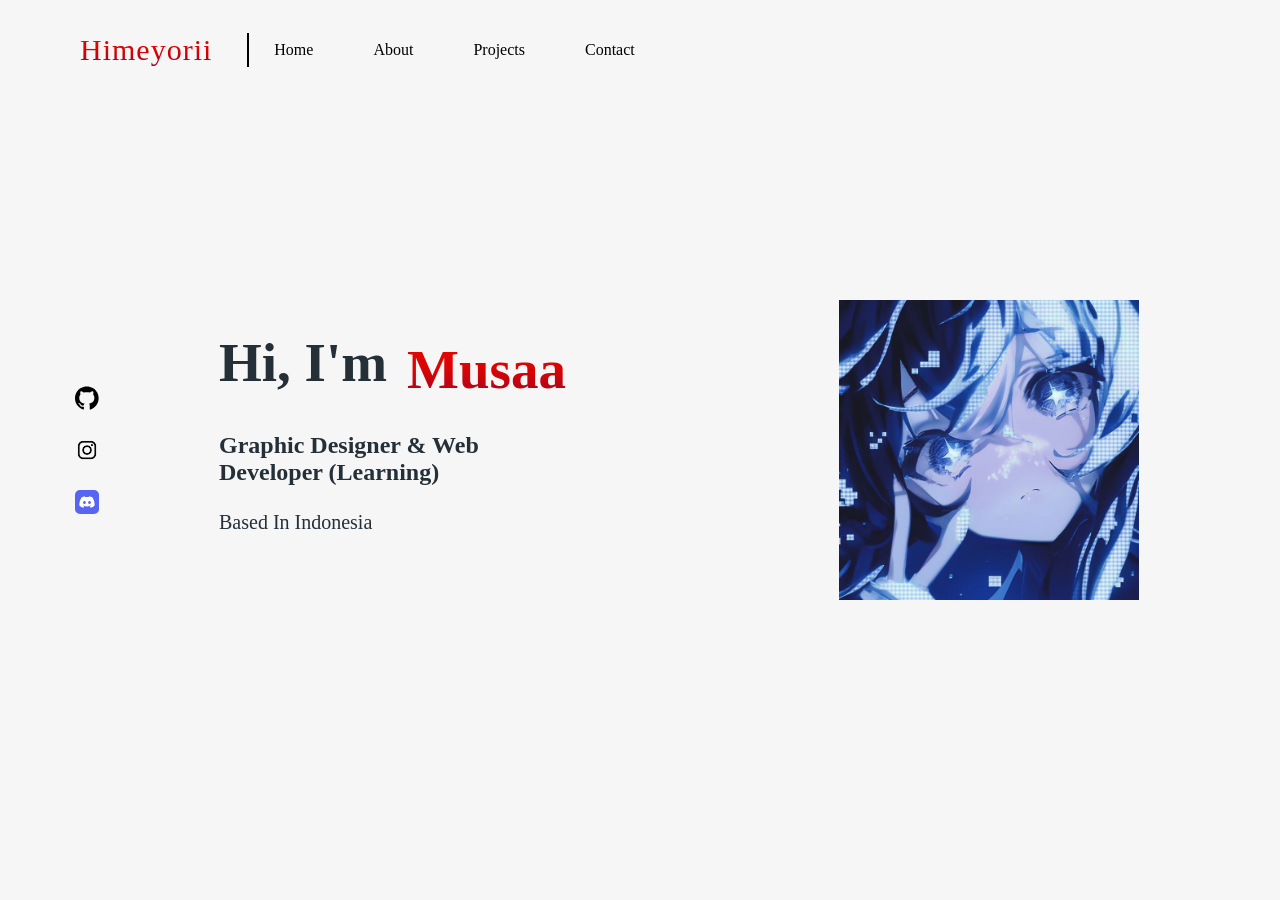
<file: index.html>
<!doctype html>
<html lang="en">
  <head>
    <meta charset="UTF-8" />
    <meta name="viewport" content="width=device-width, initial-scale=1.0" />
    <title>My Portofolio</title>

    <link rel="stylesheet" href="css/style.css" />
    <link rel="stylesheet" href="css/animation.css" />

  <body>

     <script src="js/main.js"></script>


    <!-- Navbar -->
    <nav>
    <a href="#" class="logo">Himeyorii</a>
      <ul>
        <li><a href="index.html">Home</a></li>
        <li><a href="pages/About.html">About</a></li>
        <li><a href="pages/Projects.html">Projects</a></li>
        <li><a href="pages/Contact.html">Contact</a></li>
      </ul>
      
    </nav>
    <!-- Navbar -->
    <main class="container1">
      <div class="mediaSosial">
        <a href="https://github.com/himeyorii"><img src="assets/icons/github-svgrepo-com.svg"></a>
        <a href="https://www.instagram.com/hey.himeyorii_?igsh=OXpnZG85OHU2NWUx"><img src="assets/icons/instagram.webp"></a>
        <img src="assets/icons/discord-square-color-icon.svg">
      </div>
      <div class="text">
        <h1 class="title">
          Hi, I'm
          <span class="name-wrapper">
            <span class="name-slider">
              <span>Musaa</span>
              <span><span class="H">H</span>imeyorii</span>
            </span>
          </span>
        </h1>
        <h2
          ><span class="desk"> Graphic Designer & Web Developer (Learning) </span>
        </h2>
        <a style="font-size: 20px;"><span class="desk1"> Based In Indonesia </span> </a>
    </div>


    <div class="profile">
      <img src="assets/images/profile.jpeg">
    </div>
  </main>
      
  </body>
</html>
</file>
<file: css/style.css>
* {
  margin: 0;
  padding: 0;
  box-sizing: border-box;
  /* border: solid 1px black; */
}

:root {
  --primary-color: linear-gradient(#ffffff, #c1c1c1);
  --secondary-color: linear-gradient(#80C8F6, #3957ed);
  --thirty-color: linear-gradient( 180deg,#Ec0901,#d90404,#960428);
  --four-color: ;
}

@font-face {
    font-family: "SAMEN";
    src: url("../assets/fonts/SAMENTtrial.ttf") format("truetype");
}

@font-face {
    font-family: "MizunamiDemoRegular";
    src: url("../assets/fonts/MizunamiDemoRegular.ttf") format("truetype");
}

/* Html */

html {
  scroll-behavior: smooth;
  scroll-padding-top: 1px;
}

body {
  background: #f6f6f6;
  color: rgb(36, 47, 56);
}

/* Style */

/* .box1 {
  width: 50%;
  height: 700px;
  border: 1px solid black;
}

.box2 {
  width : 50%;
  height: 700px;
  border: 1px solid black;
} */



nav {
    position: fixed;
    right: 0;
    top: 2%;
    z-index: 1000;
    width: 100%;
    display: flex;
    align-items: center;
    gap: 25px;
    /* justify-content: space-between; */
    /* border: solid 1px black; */


    /* box-shadow: 0 25px 20px -20px rgba(0, 0, 0, 0.4); */

    padding: 15px 80px;
    /* background: rgb(235, 235, 235); */


    z-index: 1000;
}

.logo {
  background-image: var(--thirty-color);
  font-size: 30px;
   -webkit-background-clip: text;
  background-clip: text;
  -webkit-text-fill-color: transparent;
  color: transparent;
  letter-spacing: 1px;
  border-right: solid 2.5px black;
  padding-right: 35px;
}

nav ul {
    color: #d80000;
    display: flex;
    gap: 60px;
    list-style: none;
    /* border: solid 1px black; */
    margin: 0;
    padding: 0;
}

nav li a {
  color: black;
  text-decoration: none;
}

nav li a:hover {
  color: #80C8F6;
}

.container1 {
  display: flex;
  justify-content: space-between;
  align-items: center;
  /* border: 1px solid black; */
  min-height: 100vh;
  padding: 0 75px;
  gap: 120px;
}

.mediaSosial {
  /* border: 1px solid black; */

  display: flex;
  flex-direction: column;
  gap: 24px;

}

.mediaSosial img {
  height: 24px;
}

.text {
  flex:1;
  /* border: 1px solid black; */
  padding-bottom: 35px;

  display: flex;
  flex-direction: column;
  justify-content: center;
  text-wrap: balance;
  gap: 25px;

}

.profile {
  flex: 1 ;
  /* border: 1px solid black; */
  
  display: flex;
  justify-content: center;
  align-items: center;
  width: 50px;
  
}

.profile img {
  height: 300px;
  object-fit: cover;
}


.title {
  font-size: 55px;
  font-weight: 700;
  display: flex;
  align-items: left;
  gap: 20px;

  padding: 0px;
}

.H {
  background-image: var(--thirty-color);
  font-family: SAMEN , light;
  font-size: 64px;
   -webkit-background-clip: text;
  background-clip: text;
  -webkit-text-fill-color: transparent;
  color: transparent;
  padding: 0px;
} 

.desk {
  display: flex;
}

.desk1 {
  display: flex;
}

.name-wrapper {
  position: relative;
  height: 76px;
  overflow: hidden;
}

.name-slider {
  display: flex;
  flex-direction: column;
}

.name-slider span {
  height: 76px;
  display: flex;
  align-items: center;
  background: var(--thirty-color);
  -webkit-background-clip: text;
  background-clip: text;
  -webkit-text-fill-color: transparent;
  color: transparent;
}
</file>
<file: css/animation.css>
.profile img {
  transform: translateY(-200%);
  animation: reveal 1s cubic-bezier(0.2, 0.8, 0.2, 1) forwards;
  animation-delay: 0.4s;
  
}

.title {
  transform: translateX(-120%);
  animation: reveal 1s cubic-bezier(0.2, 0.8, 0.2, 1) forwards;
  animation-delay: 0.3s;
}

.desk {
  transform: translateX(-120%);
  animation: reveal 1s cubic-bezier(0.2, 0.8, 0.2, 1) forwards;
  animation-delay: 0.4s;
}

.desk1 {
  transform: translateX(-120%);
  animation: reveal 1s cubic-bezier(0.2, 0.8, 0.2, 1) forwards;
  animation-delay: 0.5s;
}

.name-slider {
  animation: slide 10s cubic-bezier(0.2, 0.8, 0.2, 1) infinite;
}

@keyframes anime {
  from {
    opacity: 1;
    transform: translate(0%,-40px);
  }
  to {
    opacity: 1;
    transform: translate(0%,0);
  }
}

@keyframes slide {
  0%,
  45% {
    transform: translateY(0);
  }

  50%,
  95% {
    transform: translateY(-76px);
  }

  100% {
    transform: translateY(0);
  }
}

@keyframes slideInLeft {
  from {
    opacity: 0;
    transform: translateX(-50px);
  }
  to {
    opacity: 1;
    transform: translateX(0);
  }
}

@keyframes slideX {
  0%, 40% {
    transform: translateX(0%);
  }

  50%, 90% {
    transform: translateX(-50%);
  }

  100% {
    transform: translateX(0%);
  }
}

@keyframes reveal {
  to {
    transform: translateX(0);
  }
}
</file>
